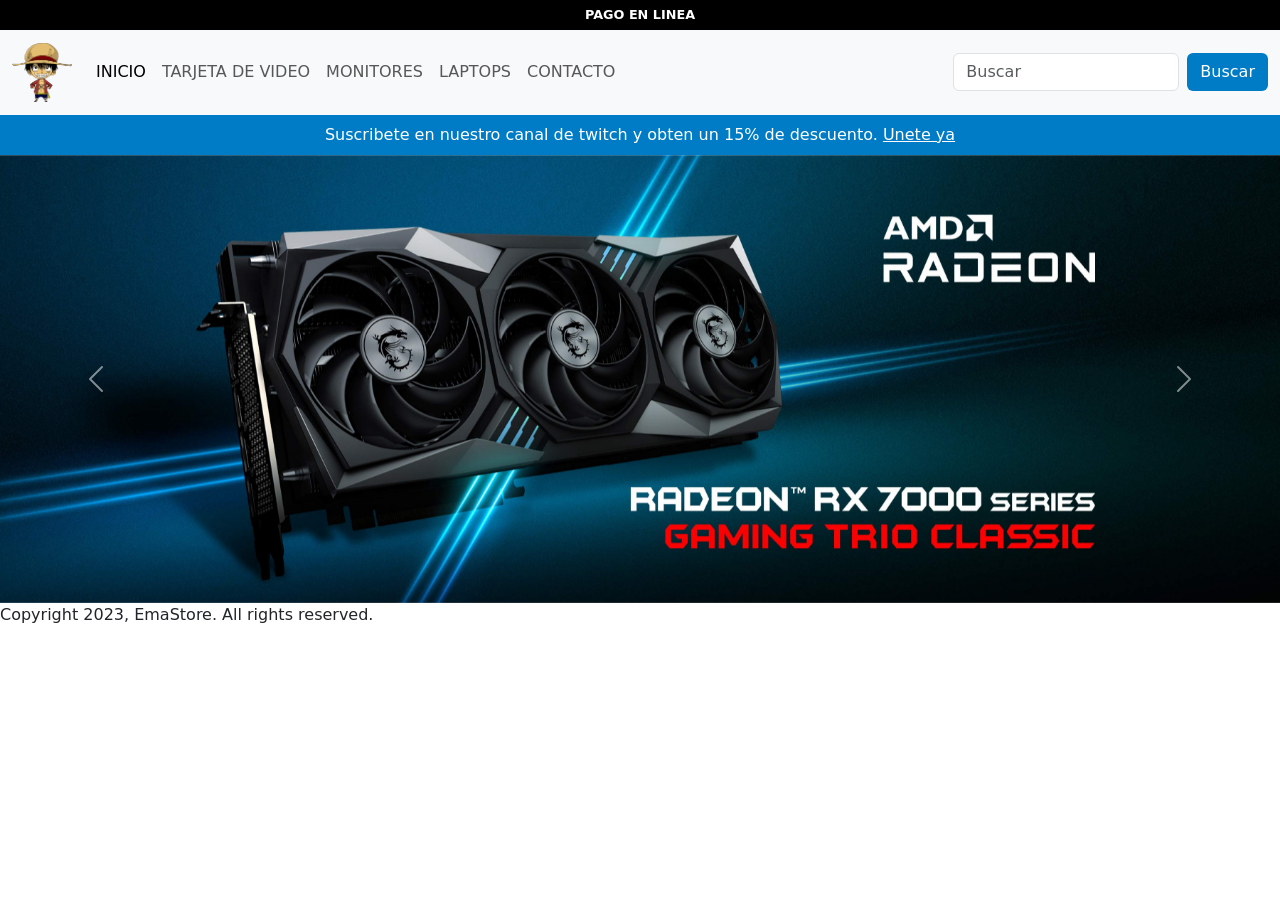
<file: index.html>
<!DOCTYPE html>
<html lang="es">

<head>
    <meta charset="UTF-8">
    <meta http-equiv="X-UA-Compatible" content="IE=edge">
    <meta name="viewport" content="width=device-width, initial-scale=1.0">
    <title>EmaStore</title>
    <!-- CSS BS-->
    <link href="https://cdn.jsdelivr.net/npm/bootstrap@5.3.0-alpha1/dist/css/bootstrap.min.css" rel="stylesheet"
        integrity="sha384-GLhlTQ8iRABdZLl6O3oVMWSktQOp6b7In1Zl3/Jr59b6EGGoI1aFkw7cmDA6j6gD" crossorigin="anonymous">
    <!--MI CSS-->    
    <link rel="stylesheet" href="/css/style.css">

</head>
<body>
    <div class="superior">
        <p>Pago en linea</p>
    </div>
    <nav class="navbar navbar-expand-lg bg-body-tertiary">
        <div class="container-fluid">
          <a class="navbar-brand" href="#">
            <img class="logo" src="/img/luffylogo.png" alt="Logo de EmaStore">
          </a>
          <button class="navbar-toggler" type="button" data-bs-toggle="collapse" data-bs-target="#navbarSupportedContent" aria-controls="navbarSupportedContent" aria-expanded="false" aria-label="Toggle navigation">
            <span class="navbar-toggler-icon"></span>
          </button>
          <div class="collapse navbar-collapse" id="navbarSupportedContent">
            <ul class="navbar-nav me-auto mb-2 mb-lg-0">
              <li class="nav-item">
                <a class="nav-link active" aria-current="page" href="#">Inicio</a>
              </li>
              <li class="nav-item">
                <a class="nav-link" href="/paginas/tarjetadevideo.html">Tarjeta de video</a>
              </li>
              <li class="nav-item">
                <a class="nav-link" href="/paginas/monitores.html">Monitores</a>
              </li>
              <li class="nav-item">
                <a class="nav-link" href="/paginas/laptop.html">Laptops</a>
              </li>
              <li class="nav-item">
                <a class="nav-link" href="/paginas/contacto.html">Contacto</a>
              </li>
            </ul>
            <form class="d-flex" role="search">
              <input class="form-control me-2" type="search" placeholder="Buscar" aria-label="Search">
              <button class="btn botonMio" type="submit">Buscar</button>
            </form>
          </div>
        </div>
      </nav>
      <div class="inferior">
        <p>Suscribete en nuestro canal de twitch y obten un 15% de descuento. <a href="https://www.twitch.tv/emacvh_">Unete ya</a></p>
      </div>
      <!--CAROUSEL-->
      <div id="carouselExampleFade" class="carousel slide carousel-fade">
        <div class="carousel-inner">
          <div class="carousel-item active">
            <img src="/img/carusel1.jpeg" class="d-block w-100" alt="Tarjeta de video">
          </div>
          <div class="carousel-item">
            <img src="/img/carusel2.jpeg" class="d-block w-100" alt="Monitor">
          </div>
          <div class="carousel-item">
            <img src="/img/carusel3.jpeg" class="d-block w-100" alt="laptop">
          </div>
        </div>
        <button class="carousel-control-prev" type="button" data-bs-target="#carouselExampleFade" data-bs-slide="prev">
          <span class="carousel-control-prev-icon" aria-hidden="true"></span>
          <span class="visually-hidden">Previous</span>
        </button>
        <button class="carousel-control-next" type="button" data-bs-target="#carouselExampleFade" data-bs-slide="next">
          <span class="carousel-control-next-icon" aria-hidden="true"></span>
          <span class="visually-hidden">Next</span>
        </button>
      </div>
    <!--SCRIPT DE BUSTRAP-->
    <script src="https://cdn.jsdelivr.net/npm/bootstrap@5.3.0-alpha1/dist/js/bootstrap.bundle.min.js"
        integrity="sha384-w76AqPfDkMBDXo30jS1Sgez6pr3x5MlQ1ZAGC+nuZB+EYdgRZgiwxhTBTkF7CXvN"
        crossorigin="anonymous"></script>
</body>
<footer>      
<div class="copyright-container">
  <span class="copyright">Copyright 2023, EmaStore. All rights reserved.</span>
</div>
</footer>


</html>
</file>
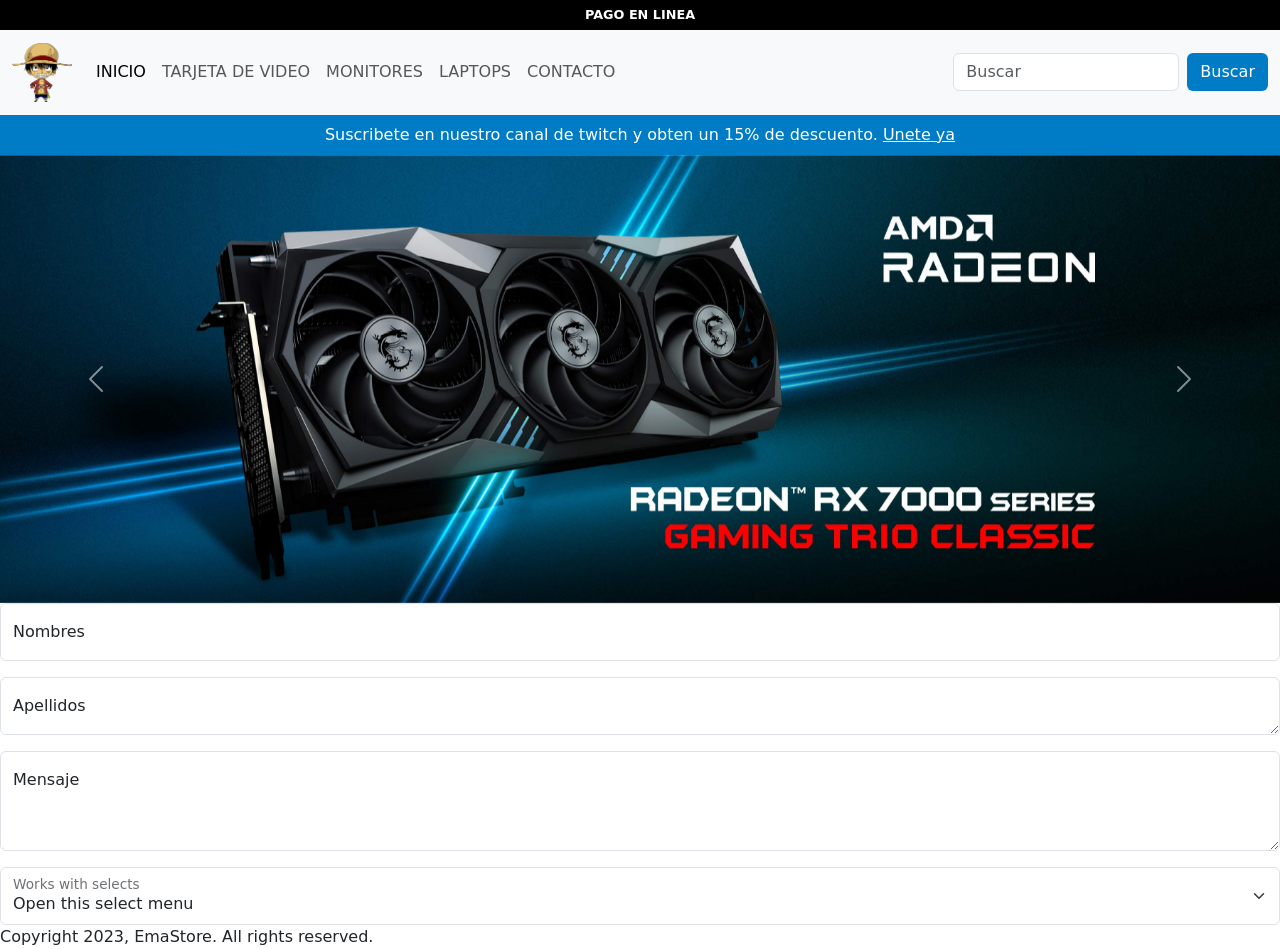
<file: paginas/contacto.html>
<!DOCTYPE html>
<html lang="es">

<head>
    <meta charset="UTF-8">
    <meta http-equiv="X-UA-Compatible" content="IE=edge">
    <meta name="viewport" content="width=device-width, initial-scale=1.0">
    <title>EmaStore</title>
    <!-- CSS BS-->
    <link href="https://cdn.jsdelivr.net/npm/bootstrap@5.3.0-alpha1/dist/css/bootstrap.min.css" rel="stylesheet"
        integrity="sha384-GLhlTQ8iRABdZLl6O3oVMWSktQOp6b7In1Zl3/Jr59b6EGGoI1aFkw7cmDA6j6gD" crossorigin="anonymous">
    <!--MI CSS-->    
    <link rel="stylesheet" href="/css/style.css">

</head>
<body>
    <div class="superior">
        <p>Pago en linea</p>
    </div>
    <nav class="navbar navbar-expand-lg bg-body-tertiary">
        <div class="container-fluid">
          <a class="navbar-brand" href="#">
            <img class="logo" src="/img/luffylogo.png" alt="Logo de EmaStore">
          </a>
          <button class="navbar-toggler" type="button" data-bs-toggle="collapse" data-bs-target="#navbarSupportedContent" aria-controls="navbarSupportedContent" aria-expanded="false" aria-label="Toggle navigation">
            <span class="navbar-toggler-icon"></span>
          </button>
          <div class="collapse navbar-collapse" id="navbarSupportedContent">
            <ul class="navbar-nav me-auto mb-2 mb-lg-0">
              <li class="nav-item">
                <a class="nav-link active" aria-current="page" href="#">Inicio</a>
              </li>
              <li class="nav-item">
                <a class="nav-link" href="/paginas/tarjetadevideo.html">Tarjeta de video</a>
              </li>
              <li class="nav-item">
                <a class="nav-link" href="/paginas/monitores.html">Monitores</a>
              </li>
              <li class="nav-item">
                <a class="nav-link" href="/paginas/laptop.html">Laptops</a>
              </li>
              <li class="nav-item">
                <a class="nav-link" href="/paginas/contacto.html">Contacto</a>
              </li>
            </ul>
            <form class="d-flex" role="search">
              <input class="form-control me-2" type="search" placeholder="Buscar" aria-label="Search">
              <button class="btn botonMio" type="submit">Buscar</button>
            </form>
          </div>
        </div>
      </nav>
      <div class="inferior">
        <p>Suscribete en nuestro canal de twitch y obten un 15% de descuento. <a href="https://www.twitch.tv/emacvh_">Unete ya</a></p>
      </div>
      <!--CAROUSEL-->
      <div id="carouselExampleFade" class="carousel slide carousel-fade">
        <div class="carousel-inner">
          <div class="carousel-item active">
            <img src="/img/carusel1.jpeg" class="d-block w-100" alt="Tarjeta de video">
          </div>
          <div class="carousel-item">
            <img src="/img/carusel2.jpeg" class="d-block w-100" alt="Monitor">
          </div>
          <div class="carousel-item">
            <img src="/img/carusel3.jpeg" class="d-block w-100" alt="laptop">
          </div>
        </div>
        <button class="carousel-control-prev" type="button" data-bs-target="#carouselExampleFade" data-bs-slide="prev">
          <span class="carousel-control-prev-icon" aria-hidden="true"></span>
          <span class="visually-hidden">Previous</span>
        </button>
        <button class="carousel-control-next" type="button" data-bs-target="#carouselExampleFade" data-bs-slide="next">
          <span class="carousel-control-next-icon" aria-hidden="true"></span>
          <span class="visually-hidden">Next</span>
        </button>
      </div>
<!--Contacto-->
<div class="form-floating mb-3">
    <input type="Nombres" class="form-control" id="floatingInputDisabled" placeholder="Coloque sus Nombres">
    <label for="floatingInput">Nombres</label>
  </div>
  <div class="form-floating mb-3">
    <textarea class="form-control" placeholder="Coloque sus Apellidos" id="floatingTextareaDisabled"></textarea>
    <label for="floatingTextarea">Apellidos</label>
  </div>
  <div class="form-floating mb-3">
    <textarea class="form-control" placeholder="Escriba su mensaje" id="floatingTextarea2" style="height: 100px"></textarea>
    <label for="floatingTextarea2">Mensaje</label>
  </div>
  <div class="form-floating">
    <select class="form-select" id="floatingSelectDisabled" aria-label="Floating label disabled select example">
      <option selected>Open this select menu</option>
      <option value="1">Enviar</option>
      <option value="2">Borrar</option>
    </select>
    <label for="floatingSelectDisabled">Works with selects</label>
  </div>

    <!--SCRIPT DE BUSTRAP-->
    <script src="https://cdn.jsdelivr.net/npm/bootstrap@5.3.0-alpha1/dist/js/bootstrap.bundle.min.js"
        integrity="sha384-w76AqPfDkMBDXo30jS1Sgez6pr3x5MlQ1ZAGC+nuZB+EYdgRZgiwxhTBTkF7CXvN"
        crossorigin="anonymous"></script>
        
</body>
<footer>      
    <div class="copyright-container">
      <span class="copyright">Copyright 2023, EmaStore. All rights reserved.</span>
    </div>
    </footer>
</html>
</file>
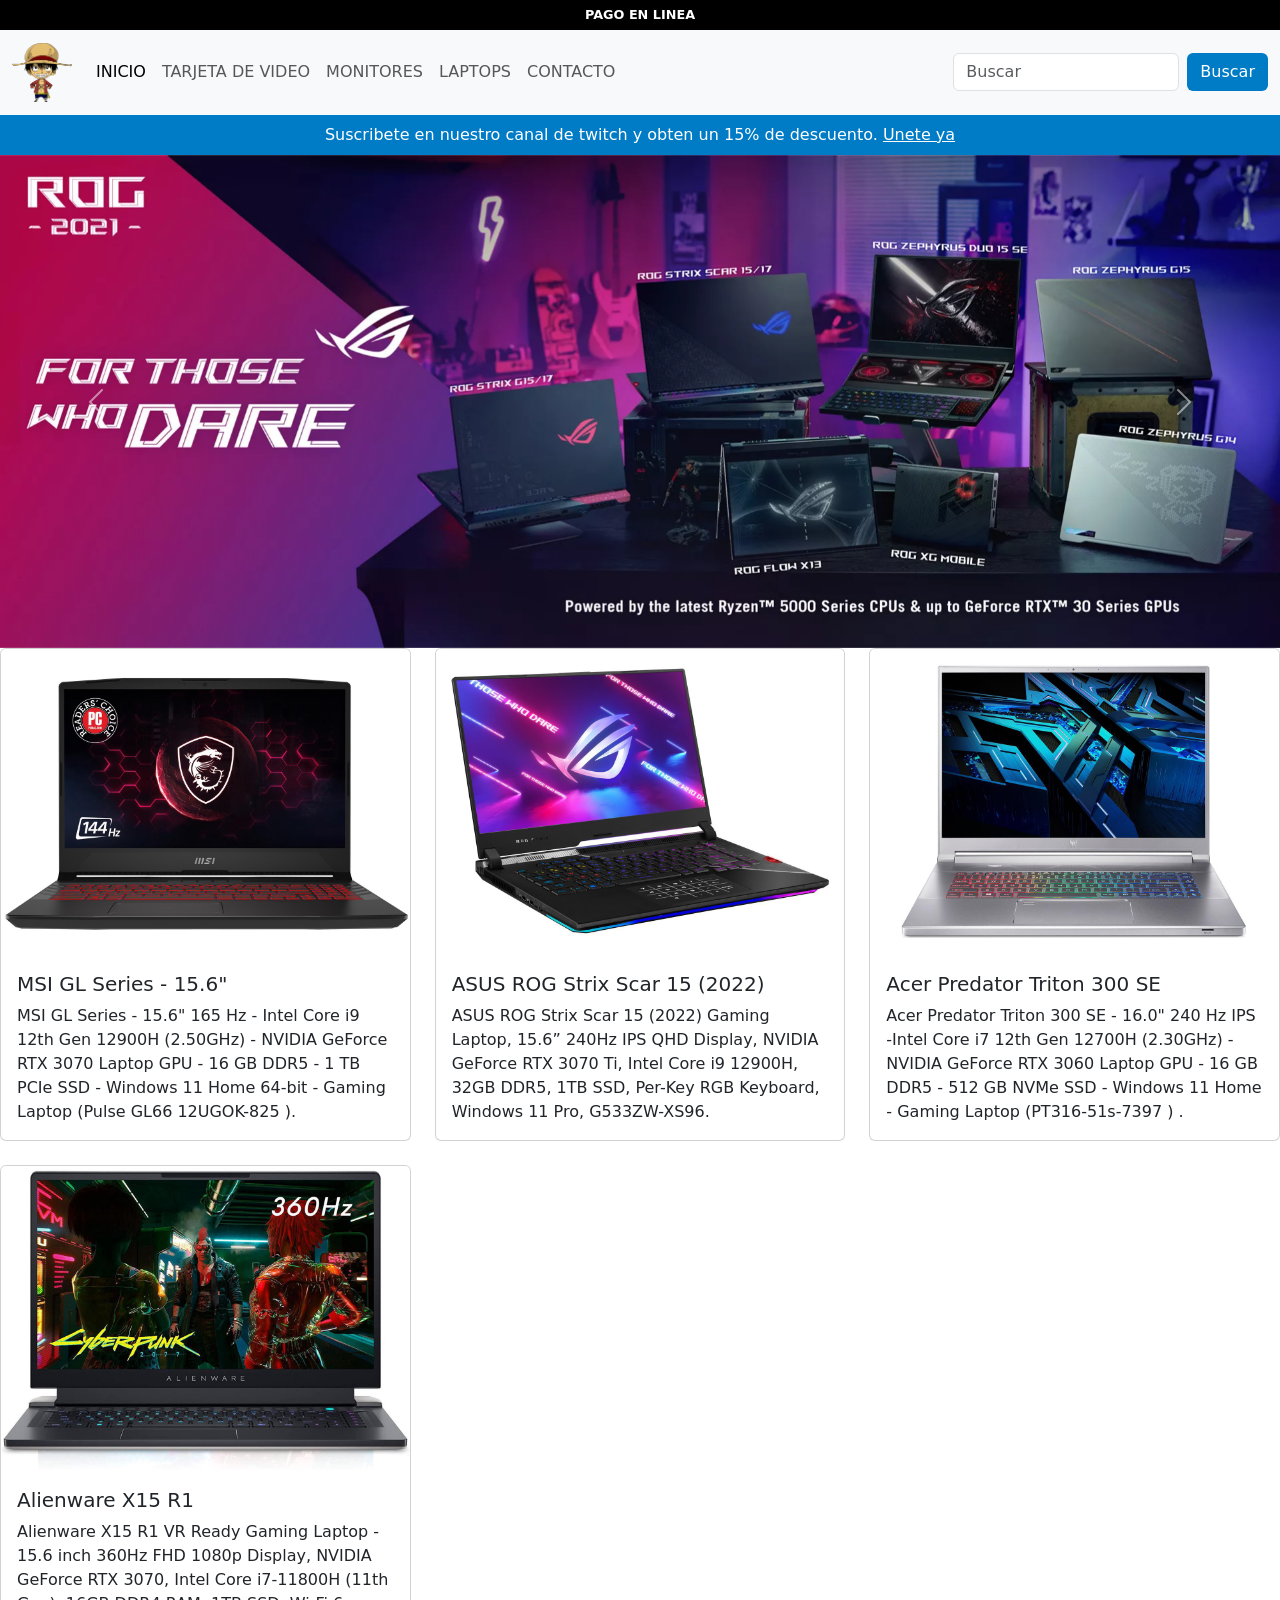
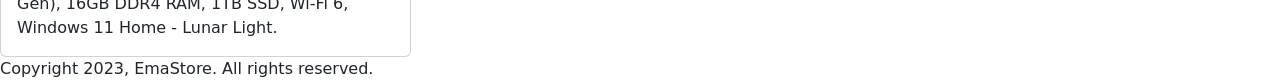
<file: paginas/laptop.html>
<!DOCTYPE html>
<html lang="es">

<head>
    <meta charset="UTF-8">
    <meta http-equiv="X-UA-Compatible" content="IE=edge">
    <meta name="viewport" content="width=device-width, initial-scale=1.0">
    <title>EmaStore</title>
    <!-- CSS BS-->
    <link href="https://cdn.jsdelivr.net/npm/bootstrap@5.3.0-alpha1/dist/css/bootstrap.min.css" rel="stylesheet"
        integrity="sha384-GLhlTQ8iRABdZLl6O3oVMWSktQOp6b7In1Zl3/Jr59b6EGGoI1aFkw7cmDA6j6gD" crossorigin="anonymous">
    <!--MI CSS-->
    <link rel="stylesheet" href="/css/style.css">

</head>

<body>
    <div class="superior">
        <p>Pago en linea</p>
    </div>
    <nav class="navbar navbar-expand-lg bg-body-tertiary">
        <div class="container-fluid">
            <a class="navbar-brand" href="#">
                <img class="logo" src="/img/luffylogo.png" alt="Logo de EmaStore">
            </a>
            <button class="navbar-toggler" type="button" data-bs-toggle="collapse"
                data-bs-target="#navbarSupportedContent" aria-controls="navbarSupportedContent" aria-expanded="false"
                aria-label="Toggle navigation">
                <span class="navbar-toggler-icon"></span>
            </button>
            <div class="collapse navbar-collapse" id="navbarSupportedContent">
                <ul class="navbar-nav me-auto mb-2 mb-lg-0">
                    <li class="nav-item">
                        <a class="nav-link active" aria-current="page" href="/index.html">Inicio</a>
                    </li>
                    <li class="nav-item">
                        <a class="nav-link" href="/paginas/tarjetadevideo.html">Tarjeta de video</a>
                    </li>
                    <li class="nav-item">
                        <a class="nav-link" href="/paginas/monitores.html">Monitores</a>
                    </li>
                    <li class="nav-item">
                        <a class="nav-link" href="/paginas/laptop.html">Laptops</a>
                    </li>
                    <li class="nav-item">
                        <a class="nav-link" href="/paginas/contacto.html">Contacto</a>
                    </li>
                </ul>
                <form class="d-flex" role="search">
                    <input class="form-control me-2" type="search" placeholder="Buscar" aria-label="Search">
                    <button class="btn botonMio" type="submit">Buscar</button>
                </form>
            </div>
        </div>
    </nav>
    <div class="inferior">
        <p>Suscribete en nuestro canal de twitch y obten un 15% de descuento. <a
                href="https://www.twitch.tv/emacvh_">Unete ya</a></p>
    </div>

 <!--CAROUSEL-->
 <div id="carouselExampleFade" class="carousel slide carousel-fade">
    <div class="carousel-inner">
      <div class="carousel-item active">
        <img src="/img/laptop1.webp" class="d-block w-100" alt="Tarjeta de video">
      </div>
      <div class="carousel-item">
        <img src="/img/laptop2.webp" class="d-block w-100" alt="Tarjeta de video 2">
      </div>
      <div class="carousel-item">
        <img src="/img/laptop3.webp" class="d-block w-100" alt="tarjeta de video 3">
      </div>
    </div>
    <button class="carousel-control-prev" type="button" data-bs-target="#carouselExampleFade" data-bs-slide="prev">
      <span class="carousel-control-prev-icon" aria-hidden="true"></span>
      <span class="visually-hidden">Previous</span>
    </button>
    <button class="carousel-control-next" type="button" data-bs-target="#carouselExampleFade" data-bs-slide="next">
      <span class="carousel-control-next-icon" aria-hidden="true"></span>
      <span class="visually-hidden">Next</span>
    </button>
  </div>

  <!--Card-->
  <div class="row row-cols-1 row-cols-md-3 g-4">
    <div class="col">
      <div class="card h-100">
        <img src="/img/laptop4.jpg" class="card-img-top" alt="1660s">
        <div class="card-body">
          <h5 class="card-title">MSI GL Series - 15.6"</h5>
          <p class="card-text">MSI GL Series - 15.6" 165 Hz - Intel Core i9 12th Gen 12900H (2.50GHz) - NVIDIA GeForce RTX 3070 Laptop GPU - 16 GB DDR5 - 1 TB PCIe SSD - Windows 11 Home 64-bit - Gaming Laptop (Pulse GL66 12UGOK-825 ).</p>
        </div>
      </div>
    </div>
    <div class="col">
      <div class="card h-100">
        <img src="/img/laptop5.jpg" class="card-img-top" alt="6600">
        <div class="card-body">
          <h5 class="card-title">ASUS ROG Strix Scar 15 (2022)</h5>
          <p class="card-text">ASUS ROG Strix Scar 15 (2022) Gaming Laptop, 15.6” 240Hz IPS QHD Display, NVIDIA GeForce RTX 3070 Ti, Intel Core i9 12900H, 32GB DDR5, 1TB SSD, Per-Key RGB Keyboard, Windows 11 Pro, G533ZW-XS96.</p>
        </div>
      </div>
    </div>
    <div class="col">
      <div class="card h-100">
        <img src="/img/laptop6.jpg" class="card-img-top" alt="7900">
        <div class="card-body">
          <h5 class="card-title">Acer Predator Triton 300 SE</h5>
          <p class="card-text">Acer Predator Triton 300 SE - 16.0" 240 Hz IPS -Intel Core i7 12th Gen 12700H (2.30GHz) -NVIDIA GeForce RTX 3060 Laptop GPU - 16 GB DDR5 - 512 GB NVMe SSD - Windows 11 Home - Gaming Laptop (PT316-51s-7397 )
            .</p>
        </div>
      </div>
    </div>
    <div class="col">
      <div class="card h-100">
        <img src="/img/laptop7.jpg" class="card-img-top" alt="3090">
        <div class="card-body">
          <h5 class="card-title">Alienware X15 R1</h5>
          <p class="card-text">Alienware X15 R1 VR Ready Gaming Laptop - 15.6 inch 360Hz FHD 1080p Display, NVIDIA GeForce RTX 3070, Intel Core i7-11800H (11th Gen), 16GB DDR4 RAM, 1TB SSD, Wi-Fi 6, Windows 11 Home - Lunar Light.</p>
        </div>
      </div>
    </div>
  </div>

    <!--SCRIPT DE BUSTRAP-->
    <script src="https://cdn.jsdelivr.net/npm/bootstrap@5.3.0-alpha1/dist/js/bootstrap.bundle.min.js"
        integrity="sha384-w76AqPfDkMBDXo30jS1Sgez6pr3x5MlQ1ZAGC+nuZB+EYdgRZgiwxhTBTkF7CXvN"
        crossorigin="anonymous"></script>
</body>

<footer>      
</div>
<div class="copyright-container">
    <span class="copyright">Copyright 2023, EmaStore. All rights reserved.</span>
</div>
</footer>

</html>
</file>
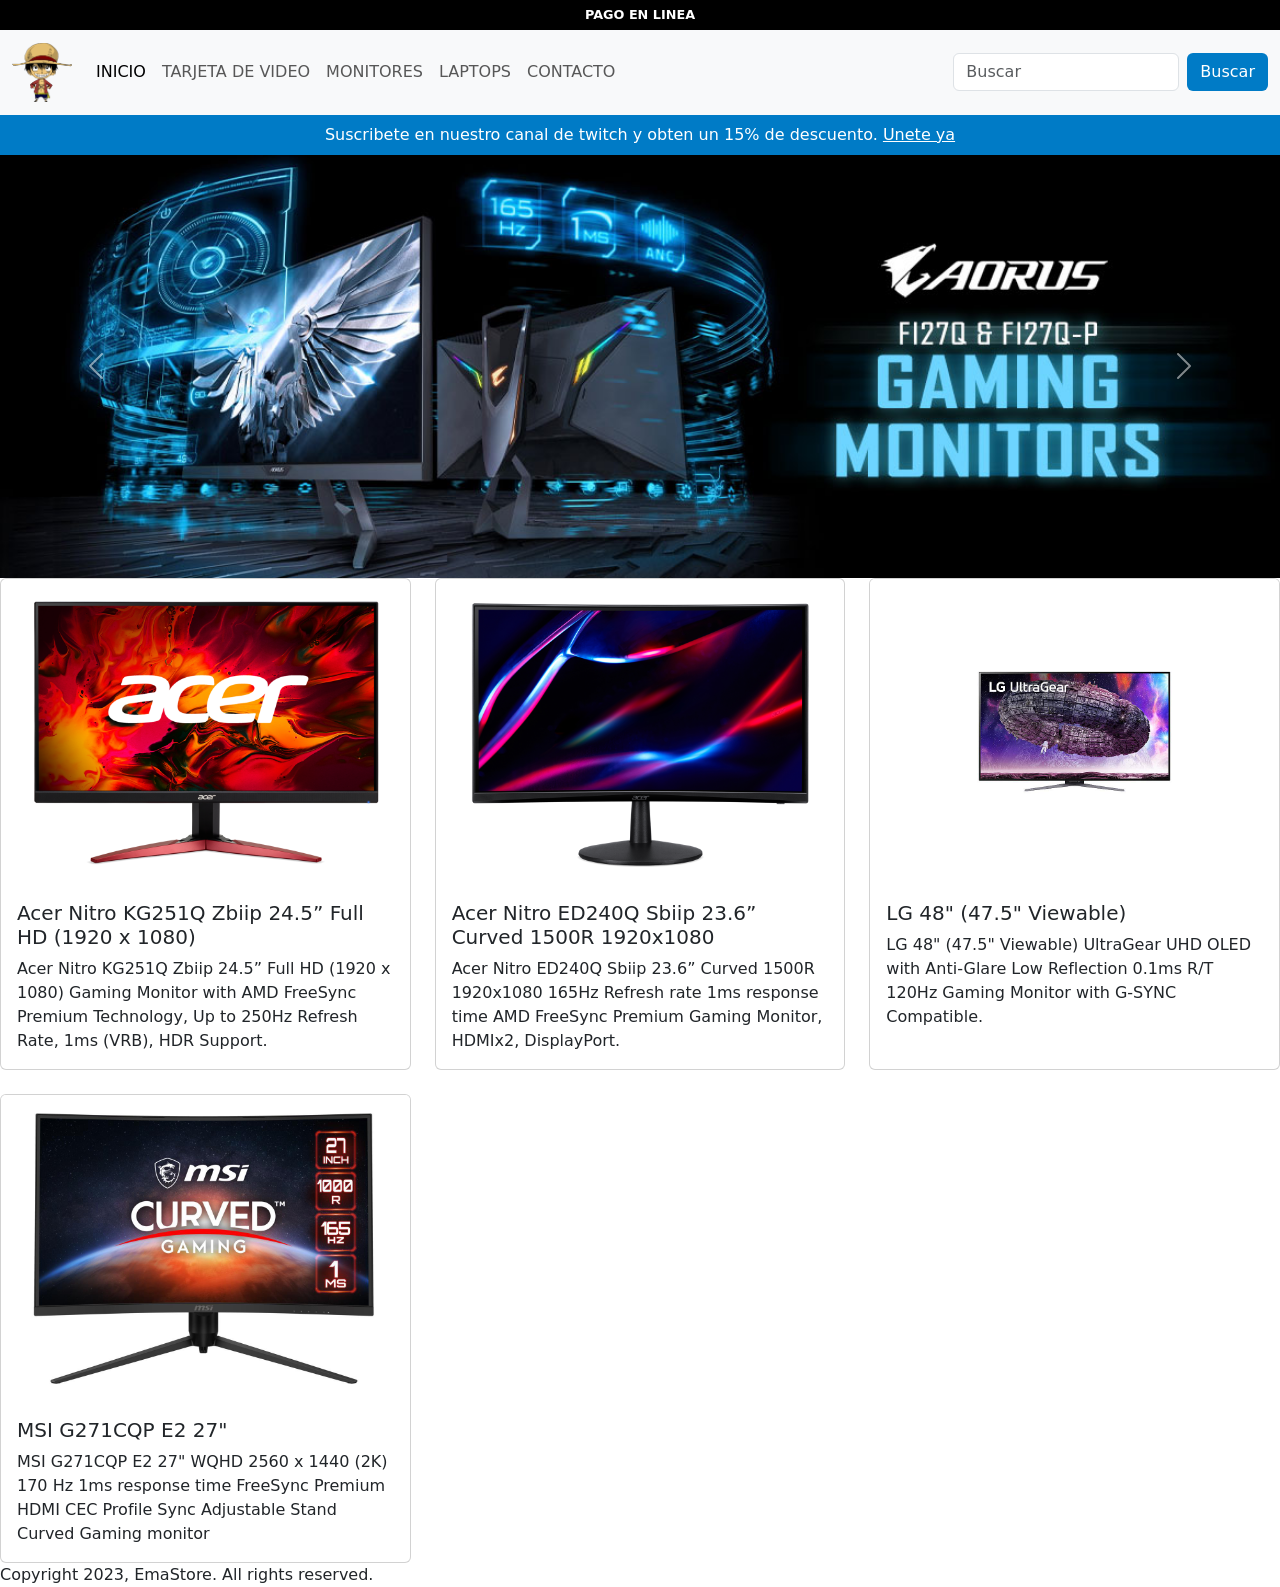
<file: paginas/monitores.html>
<!DOCTYPE html>
<html lang="es">

<head>
    <meta charset="UTF-8">
    <meta http-equiv="X-UA-Compatible" content="IE=edge">
    <meta name="viewport" content="width=device-width, initial-scale=1.0">
    <title>EmaStore</title>
    <!-- CSS BS-->
    <link href="https://cdn.jsdelivr.net/npm/bootstrap@5.3.0-alpha1/dist/css/bootstrap.min.css" rel="stylesheet"
        integrity="sha384-GLhlTQ8iRABdZLl6O3oVMWSktQOp6b7In1Zl3/Jr59b6EGGoI1aFkw7cmDA6j6gD" crossorigin="anonymous">
    <!--MI CSS-->
    <link rel="stylesheet" href="/css/style.css">

</head>

<body>
    <div class="superior">
        <p>Pago en linea</p>
    </div>
    <nav class="navbar navbar-expand-lg bg-body-tertiary">
        <div class="container-fluid">
            <a class="navbar-brand" href="#">
                <img class="logo" src="/img/luffylogo.png" alt="Logo de EmaStore">
            </a>
            <button class="navbar-toggler" type="button" data-bs-toggle="collapse"
                data-bs-target="#navbarSupportedContent" aria-controls="navbarSupportedContent" aria-expanded="false"
                aria-label="Toggle navigation">
                <span class="navbar-toggler-icon"></span>
            </button>
            <div class="collapse navbar-collapse" id="navbarSupportedContent">
                <ul class="navbar-nav me-auto mb-2 mb-lg-0">
                    <li class="nav-item">
                        <a class="nav-link active" aria-current="page" href="/index.html">Inicio</a>
                    </li>
                    <li class="nav-item">
                        <a class="nav-link" href="/paginas/tarjetadevideo.html">Tarjeta de video</a>
                    </li>
                    <li class="nav-item">
                        <a class="nav-link" href="/paginas/monitores.html">Monitores</a>
                    </li>
                    <li class="nav-item">
                        <a class="nav-link" href="/paginas/laptop.html">Laptops</a>
                    </li>
                    <li class="nav-item">
                        <a class="nav-link " href="/paginas/contacto.html">Contacto</a>
                    </li>
                </ul>
                <form class="d-flex" role="search">
                    <input class="form-control me-2" type="search" placeholder="Buscar" aria-label="Search">
                    <button class="btn botonMio" type="submit">Buscar</button>
                </form>
            </div>
        </div>
    </nav>
    <div class="inferior">
        <p>Suscribete en nuestro canal de twitch y obten un 15% de descuento. <a
                href="https://www.twitch.tv/emacvh_">Unete ya</a></p>
    </div>

 <!--CAROUSEL-->
 <div id="carouselExampleFade" class="carousel slide carousel-fade">
    <div class="carousel-inner">
      <div class="carousel-item active">
        <img src="/img/monitor1.jpg" class="d-block w-100" alt="Tarjeta de video">
      </div>
      <div class="carousel-item">
        <img src="/img/monitor2.jpeg" class="d-block w-100" alt="Monitor">
      </div>
      <div class="carousel-item">
        <img src="/img/monitor3.webp" class="d-block w-100" alt="laptop">
      </div>
    </div>
    <button class="carousel-control-prev" type="button" data-bs-target="#carouselExampleFade" data-bs-slide="prev">
      <span class="carousel-control-prev-icon" aria-hidden="true"></span>
      <span class="visually-hidden">Previous</span>
    </button>
    <button class="carousel-control-next" type="button" data-bs-target="#carouselExampleFade" data-bs-slide="next">
      <span class="carousel-control-next-icon" aria-hidden="true"></span>
      <span class="visually-hidden">Next</span>
    </button>
  </div>

  <!--Card-->
  <div class="row row-cols-1 row-cols-md-3 g-4">
    <div class="col">
      <div class="card h-100">
        <img src="/img/monitor4.png" class="card-img-top" alt="1660s">
        <div class="card-body">
          <h5 class="card-title">Acer Nitro KG251Q Zbiip 24.5” Full HD (1920 x 1080)</h5>
          <p class="card-text">Acer Nitro KG251Q Zbiip 24.5” Full HD (1920 x 1080) Gaming Monitor with AMD FreeSync Premium Technology, Up to 250Hz Refresh Rate, 1ms (VRB), HDR Support.</p>
        </div>
      </div>
    </div>
    <div class="col">
      <div class="card h-100">
        <img src="/img/monitor5.png" class="card-img-top" alt="6600">
        <div class="card-body">
          <h5 class="card-title">Acer Nitro ED240Q Sbiip 23.6” Curved 1500R 1920x1080</h5>
          <p class="card-text">Acer Nitro ED240Q Sbiip 23.6” Curved 1500R 1920x1080 165Hz Refresh rate 1ms response time AMD FreeSync Premium Gaming Monitor, HDMIx2, DisplayPort.</p>
        </div>
      </div>
    </div>
    <div class="col">
      <div class="card h-100">
        <img src="/img/monitor6.jpg" class="card-img-top" alt="7900">
        <div class="card-body">
          <h5 class="card-title">LG 48" (47.5" Viewable)</h5>
          <p class="card-text">LG 48" (47.5" Viewable) UltraGear UHD OLED with Anti-Glare Low Reflection 0.1ms R/T 120Hz Gaming Monitor with G-SYNC Compatible.</p>
        </div>
      </div>
    </div>
    <div class="col">
      <div class="card h-100">
        <img src="/img/monitor7.jpg" class="card-img-top" alt="3090">
        <div class="card-body">
          <h5 class="card-title">MSI G271CQP E2 27" </h5>
          <p class="card-text">MSI G271CQP E2 27" WQHD 2560 x 1440 (2K) 170 Hz 1ms response time FreeSync Premium HDMI CEC Profile Sync Adjustable Stand Curved Gaming monitor</p>
        </div>
      </div>
    </div>
  </div>

    <!--SCRIPT DE BUSTRAP-->
    <script src="https://cdn.jsdelivr.net/npm/bootstrap@5.3.0-alpha1/dist/js/bootstrap.bundle.min.js"
        integrity="sha384-w76AqPfDkMBDXo30jS1Sgez6pr3x5MlQ1ZAGC+nuZB+EYdgRZgiwxhTBTkF7CXvN"
        crossorigin="anonymous"></script>

        
</body>

<footer>      
    <span class="copyright">Copyright 2023, EmaStore. All rights reserved.</span>
</div>
</footer>


</html>
</file>
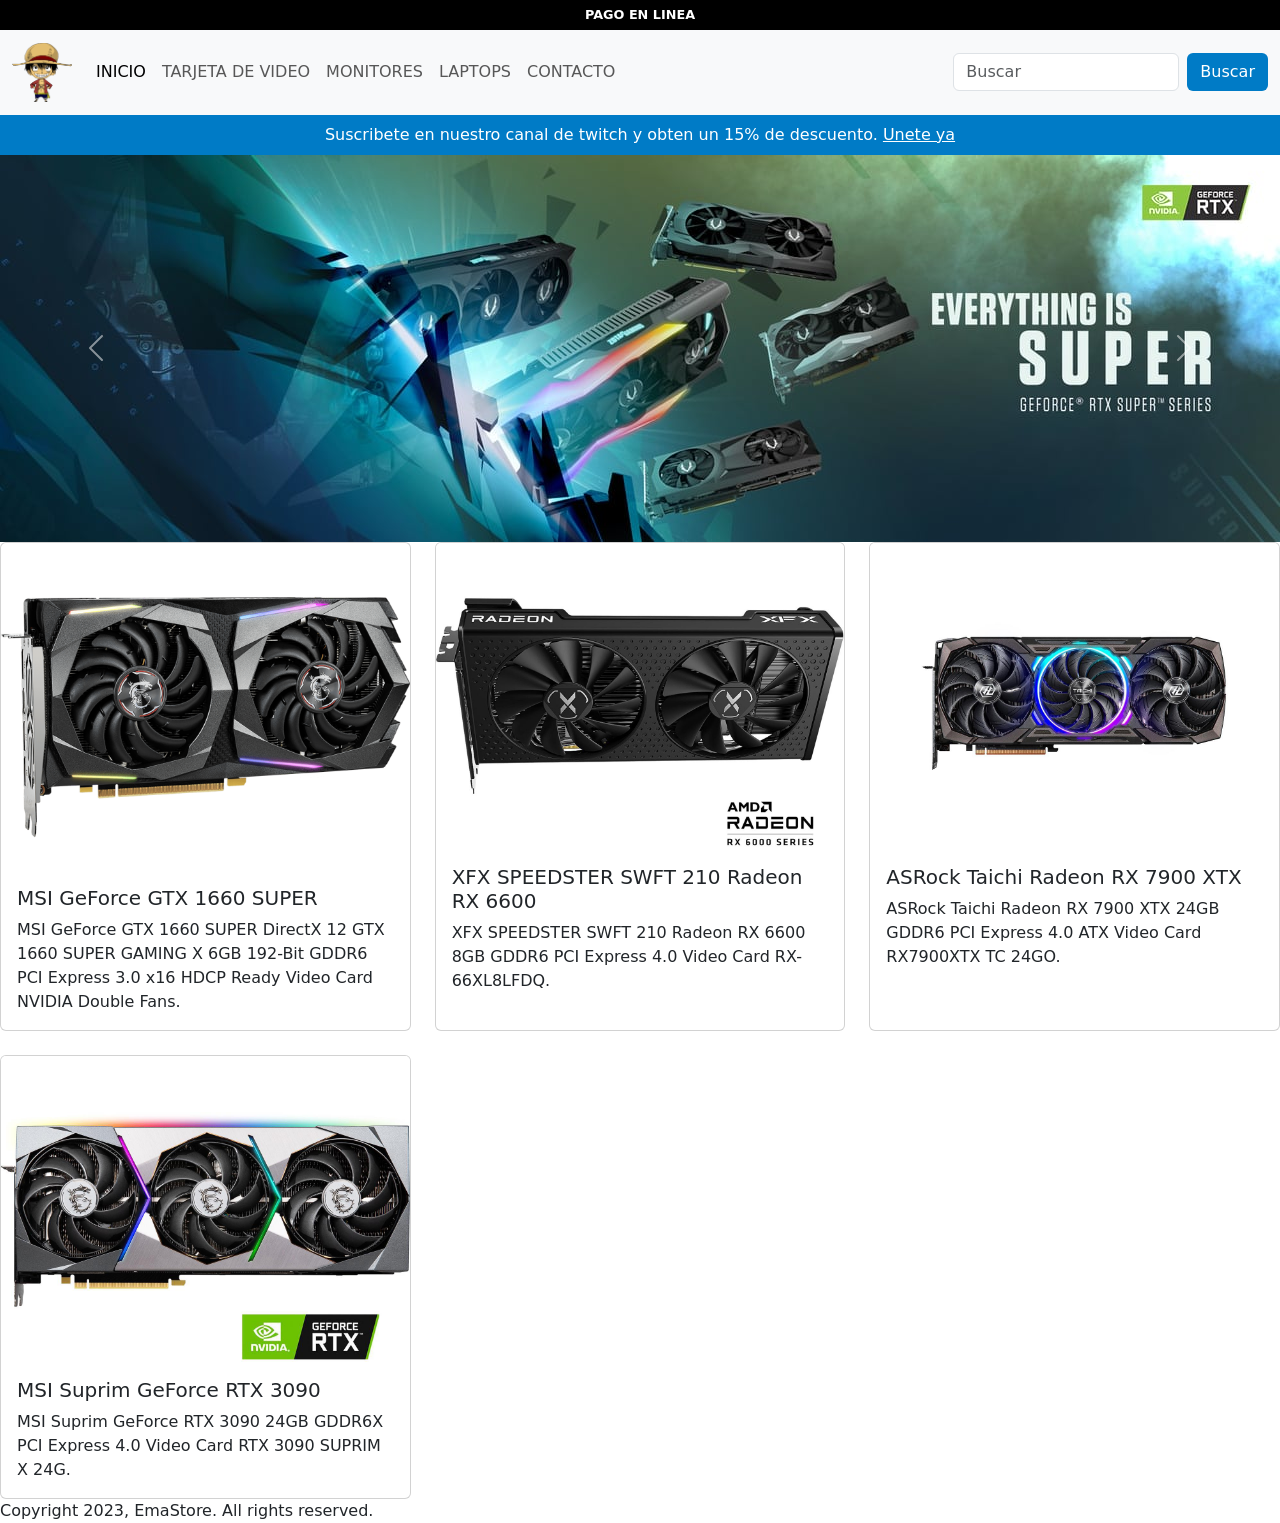
<file: paginas/tarjetadevideo.html>
<!DOCTYPE html>
<html lang="es">

<head>
    <meta charset="UTF-8">
    <meta http-equiv="X-UA-Compatible" content="IE=edge">
    <meta name="viewport" content="width=device-width, initial-scale=1.0">
    <title>EmaStore</title>
    <!-- CSS BS-->
    <link href="https://cdn.jsdelivr.net/npm/bootstrap@5.3.0-alpha1/dist/css/bootstrap.min.css" rel="stylesheet"
        integrity="sha384-GLhlTQ8iRABdZLl6O3oVMWSktQOp6b7In1Zl3/Jr59b6EGGoI1aFkw7cmDA6j6gD" crossorigin="anonymous">
    <!--MI CSS-->
    <link rel="stylesheet" href="/css/style.css">

</head>

<body>
    <div class="superior">
        <p>Pago en linea</p>
    </div>
    <nav class="navbar navbar-expand-lg bg-body-tertiary">
        <div class="container-fluid">
            <a class="navbar-brand" href="#">
                <img class="logo" src="/img/luffylogo.png" alt="Logo de EmaStore">
            </a>
            <button class="navbar-toggler" type="button" data-bs-toggle="collapse"
                data-bs-target="#navbarSupportedContent" aria-controls="navbarSupportedContent" aria-expanded="false"
                aria-label="Toggle navigation">
                <span class="navbar-toggler-icon"></span>
            </button>
            <div class="collapse navbar-collapse" id="navbarSupportedContent">
                <ul class="navbar-nav me-auto mb-2 mb-lg-0">
                    <li class="nav-item">
                        <a class="nav-link active" aria-current="page" href="/index.html">Inicio</a>
                    </li>
                    <li class="nav-item">
                        <a class="nav-link" href="/paginas/tarjetadevideo.html">Tarjeta de video</a>
                    </li>
                    <li class="nav-item">
                        <a class="nav-link" href="/paginas/monitores.html">Monitores</a>
                    </li>
                    <li class="nav-item">
                        <a class="nav-link" href="/paginas/laptop.html">Laptops</a>
                    </li>
                    <li class="nav-item">
                        <a class="nav-link" href="/paginas/contacto.html">Contacto</a>
                    </li>
                </ul>
                <form class="d-flex" role="search">
                    <input class="form-control me-2" type="search" placeholder="Buscar" aria-label="Search">
                    <button class="btn botonMio" type="submit">Buscar</button>
                </form>
            </div>
        </div>
    </nav>
    <div class="inferior">
        <p>Suscribete en nuestro canal de twitch y obten un 15% de descuento. <a
                href="https://www.twitch.tv/emacvh_">Unete ya</a></p>
    </div>

 <!--CAROUSEL-->
 <div id="carouselExampleFade" class="carousel slide carousel-fade">
    <div class="carousel-inner">
      <div class="carousel-item active">
        <img src="/img/carusel4.png" class="d-block w-100" alt="Tarjeta de video">
      </div>
      <div class="carousel-item">
        <img src="/img/carusel5.png" class="d-block w-100" alt="Tarjeta de video 2">
      </div>
      <div class="carousel-item">
        <img src="/img/carusel 6.jpg" class="d-block w-100" alt="tarjeta de video 3">
      </div>
    </div>
    <button class="carousel-control-prev" type="button" data-bs-target="#carouselExampleFade" data-bs-slide="prev">
      <span class="carousel-control-prev-icon" aria-hidden="true"></span>
      <span class="visually-hidden">Previous</span>
    </button>
    <button class="carousel-control-next" type="button" data-bs-target="#carouselExampleFade" data-bs-slide="next">
      <span class="carousel-control-next-icon" aria-hidden="true"></span>
      <span class="visually-hidden">Next</span>
    </button>
  </div>

  <!--Card-->
  <div class="row row-cols-1 row-cols-md-3 g-4">
    <div class="col">
      <div class="card h-100">
        <img src="/img/uno.png" class="card-img-top" alt="1660s">
        <div class="card-body">
          <h5 class="card-title">MSI GeForce GTX 1660 SUPER</h5>
          <p class="card-text">MSI GeForce GTX 1660 SUPER DirectX 12 GTX 1660 SUPER GAMING X 6GB 192-Bit GDDR6 PCI Express 3.0 x16 HDCP Ready Video Card NVIDIA Double Fans.</p>
        </div>
      </div>
    </div>
    <div class="col">
      <div class="card h-100">
        <img src="/img/rx6000.jpg" class="card-img-top" alt="6600">
        <div class="card-body">
          <h5 class="card-title">XFX SPEEDSTER SWFT 210 Radeon RX 6600</h5>
          <p class="card-text">XFX SPEEDSTER SWFT 210 Radeon RX 6600 8GB GDDR6 PCI Express 4.0 Video Card RX-66XL8LFDQ.</p>
        </div>
      </div>
    </div>
    <div class="col">
      <div class="card h-100">
        <img src="/img/rx7900.jpg" class="card-img-top" alt="7900">
        <div class="card-body">
          <h5 class="card-title">ASRock Taichi Radeon RX 7900 XTX</h5>
          <p class="card-text">ASRock Taichi Radeon RX 7900 XTX 24GB GDDR6 PCI Express 4.0 ATX Video Card RX7900XTX TC 24GO.</p>
        </div>
      </div>
    </div>
    <div class="col">
      <div class="card h-100">
        <img src="/img/rtx3090.jpg" class="card-img-top" alt="3090">
        <div class="card-body">
          <h5 class="card-title">MSI Suprim GeForce RTX 3090 </h5>
          <p class="card-text">MSI Suprim GeForce RTX 3090 24GB GDDR6X PCI Express 4.0 Video Card RTX 3090 SUPRIM X 24G.</p>
        </div>
      </div>
    </div>
  </div>

    <!--SCRIPT DE BUSTRAP-->
    <script src="https://cdn.jsdelivr.net/npm/bootstrap@5.3.0-alpha1/dist/js/bootstrap.bundle.min.js"
        integrity="sha384-w76AqPfDkMBDXo30jS1Sgez6pr3x5MlQ1ZAGC+nuZB+EYdgRZgiwxhTBTkF7CXvN"
        crossorigin="anonymous"></script>
</body>

<footer>      
</div>
<div class="copyright-container">
    <span class="copyright">Copyright 2023, EmaStore. All rights reserved.</span>
</div>
</footer>

</html>
</file>
<file: css/style.css>
* {
  margin: 0;
  padding: 0;
}

.logo {
  width: 60px;
}

.fondoheader {
  background-color: #ffffff;
}

li a {
  text-transform: uppercase;
  font-weight: 900;
  color: black;
}

.botonMio {
  background-color: #007bc6;
  color: #ffffff;
}
.botonMio:hover {
  background-color: #ffffff;
  color: #007bc6;
  border: 1px solid black;
}

.superior {
  height: 30px;
  background-color: #000;
  color: #ffffff;
  display: flex;
  align-items: center;
  justify-content: center;
}
.superior p {
  font-weight: bold;
  text-transform: uppercase;
  font-size: 0.8rem;
  margin-bottom: 0;
}

.inferior {
  background-color: #007bc6;
  height: 40px;
  color: #ffffff;
  display: flex;
  align-items: center;
  justify-content: center;
}
.inferior p {
  margin-bottom: 0;
}
.inferior a {
  color: #ffffff;
}

.banner {
  background-image: url("/img/dos.png");
  background-size: cover;
}

/*# sourceMappingURL=style.css.map */
</file>
